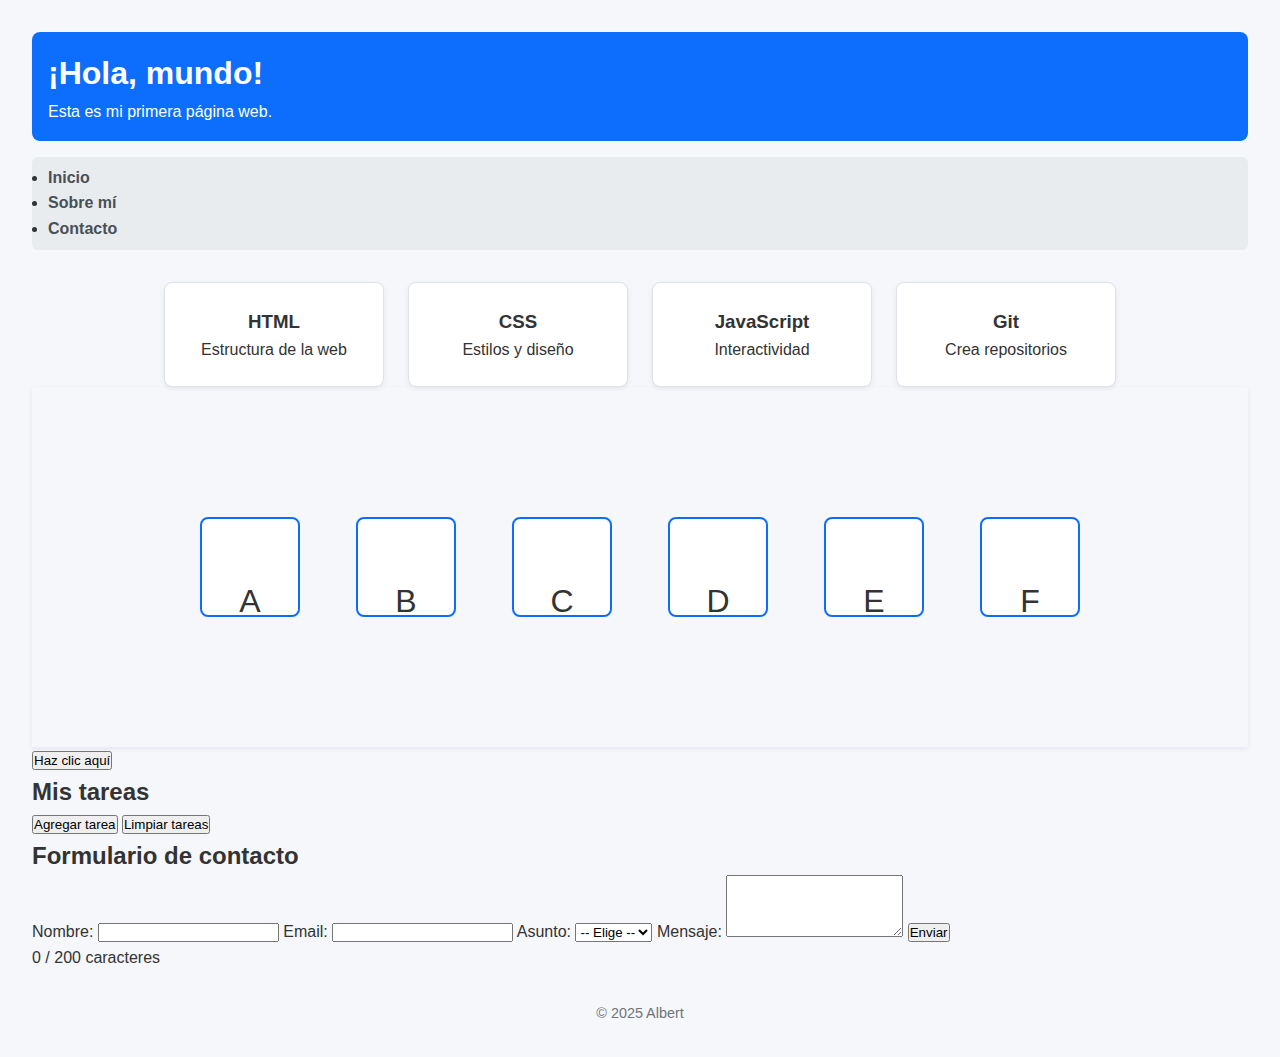
<file: index.html>
<!DOCTYPE html>
<html lang="es">

<head>
    <meta charset="UTF-8" />
    <meta name="viewport" content="width=device-width, initial-scale=1.0" />
    <title>Mi primera app web</title>
    <link rel="stylesheet" href="css/estilos.css" />
</head>
<script src="js/app.js"></script>

<body>
    <header>
        <h1>¡Hola, mundo!</h1>
        <p>Esta es mi primera página web.</p>
    </header>

    <nav>
        <ul>
            <li><a href="index.html">Inicio</a></li>
            <li><a href="sobre-mi.html">Sobre mí</a></li>
            <li><a href="contacto.html">Contacto</a></li>
        </ul>
    </nav>

    <main>
        <section class="tecnologias">
            <article class="tech-card">
                <h3>HTML</h3>
                <p>Estructura de la web</p>
            </article>
            <article class="tech-card">
                <h3>CSS</h3>
                <p>Estilos y diseño</p>
            </article>
            <article class="tech-card">
                <h3>JavaScript</h3>
                <p>Interactividad</p>
            </article>
            <article class="tech-card">
                <h3>Git</h3>
                <p>Crea repositorios</p>
            </article>
        </section>
        <section class="cajas-demo">
            <div class="tarjeta">A</div>
            <div class="tarjeta">B</div>
            <div class="tarjeta">C</div>
            <div class="tarjeta">D</div>
            <div class="tarjeta">E</div>
            <div class="tarjeta">F</div>
        </section>
        <button id="btnSaludar">Haz clic aquí</button>
        <p id="resultado"></p>
        <p id="resultado2"></p>
        <h2>Mis tareas</h2>
        <ul id="lista-tareas"></ul>
        <button id="btn-agregar">Agregar tarea</button>
        <button id="btn-limpiar">Limpiar tareas</button>
        <h2>Formulario de contacto</h2>
        <form id="formulario-contacto">
            <label for="nombre">Nombre:</label>
            <input type="text" id="nombre" name="nombre" required>

            <label for="email">Email:</label>
            <input type="email" id="email" name="email" required>
            <label for="asunto">Asunto:</label>
            <select id="asunto" name="asunto" required>
                <option value="">-- Elige --</option>
                <option value="consulta">Consulta</option>
                <option value="soporte">Soporte</option>
                <option value="otro">Otro</option>
            </select>
            <label for="mensaje">Mensaje:</label>
            <textarea id="mensaje" name="mensaje" rows="4" required></textarea>

            <button type="submit">Enviar</button>
        </form>
        <div id="contador">0 / 200 caracteres</div>

        <div id="mensaje-enviado" style="display: none; margin-top: 1rem; color: green; font-weight: bold;">
            ¡Gracias! Tu mensaje ha sido recibido.
        </div>
    </main>

    <footer>
        <p>&copy; 2025 Albert</p>
    </footer>
</body>

</html>
</file>
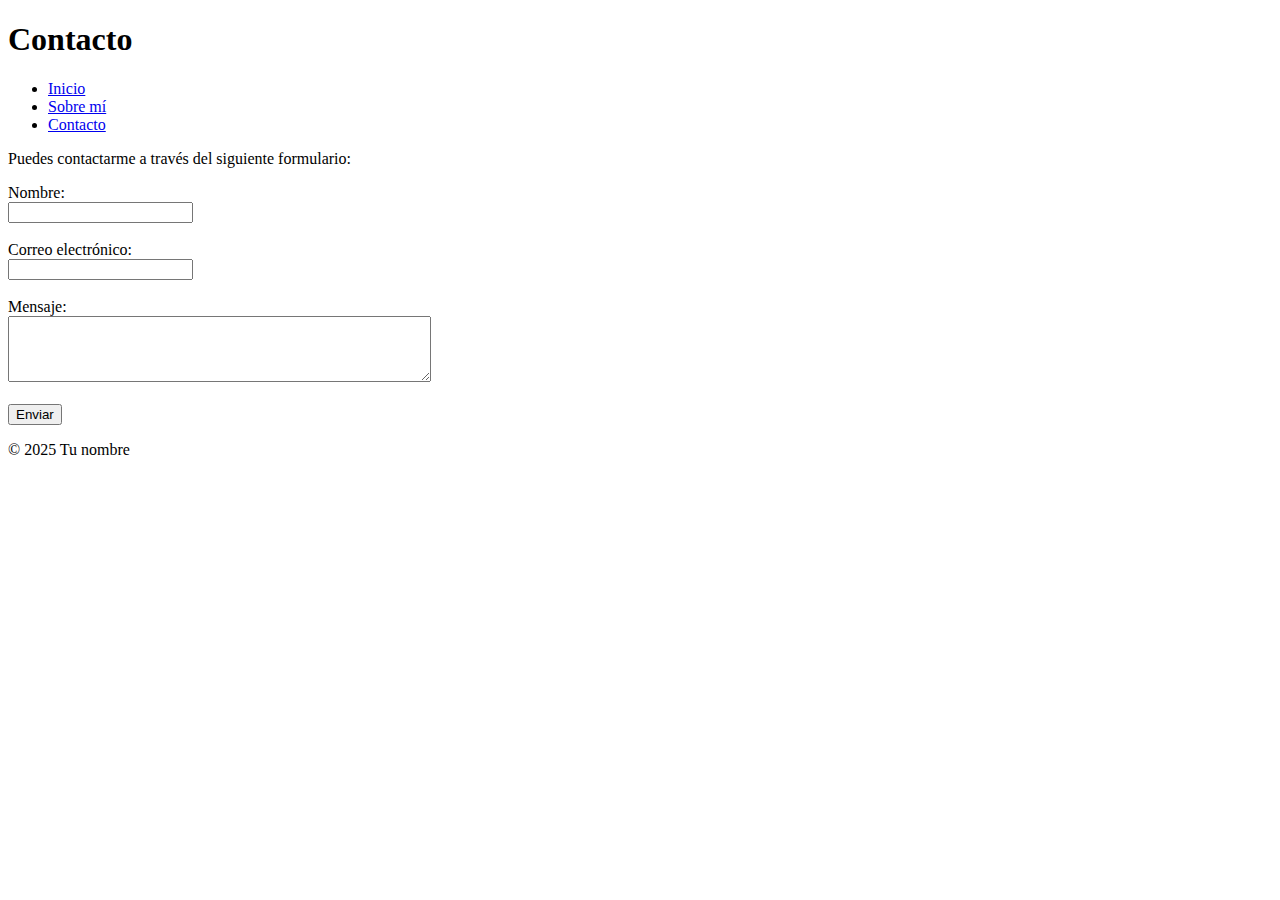
<file: contacto.html>
<!DOCTYPE html>

<html lang="es">

<head>
    <meta charset="UTF-8" />
    <title>Contacto</title>
</head>

<body>
    <header>
        <h1>Contacto</h1>
    </header>
    <nav>
        <ul>
            <li><a href="index.html">Inicio</a></li>
            <li><a href="sobre-mi.html">Sobre mí</a></li>
            <li><a href="contacto.html">Contacto</a></li>
        </ul>
    </nav>
    <main>
        <p>Puedes contactarme a través del siguiente formulario:</p>
        <form action="#" method="post">
            <label for="name">Nombre:</label><br>
            <input type="text" id="name" name="name" required><br><br>
            <label for="email">Correo electrónico:</label><br>
            <input type="email" id="email" name="email" required><br><br>
            <label for="message">Mensaje:</label><br>
            <textarea id="message" name="message" rows="4" cols="50" required></textarea><br><br>
            <button type="submit">Enviar</button>
        </form>
    </main>
    <footer>
        <p>&copy; 2025 Tu nombre</p>
    </footer>
</body>

</html>
</file>
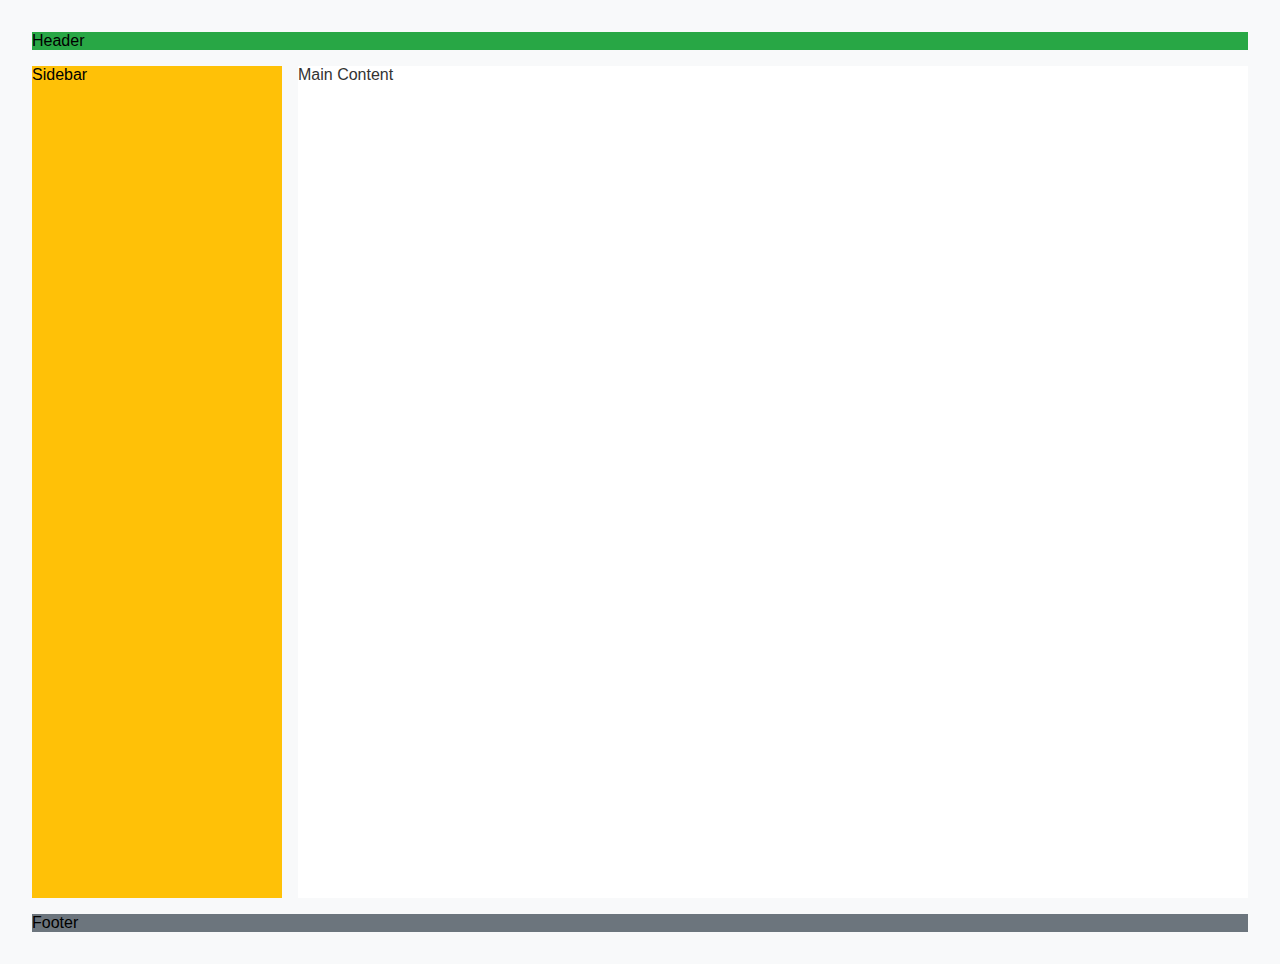
<file: grid-demo.html>
<!DOCTYPE html>
<html lang="es">

<head>
    <meta charset="UTF-8" />
    <meta name="viewport" content="width=device-width, initial-scale=1.0" />
    <title>Demo de CSS Grid</title>
    <link rel="stylesheet" href="css/grid-demo.css">
</head>

<body>
    <div class="contenedor-grid">
        <div class="item header">Header</div>
        <div class="item sidebar">Sidebar</div>
        <div class="item main">Main Content</div>
        <div class="item footer">Footer</div>
    </div>
</body>

</html>
</file>
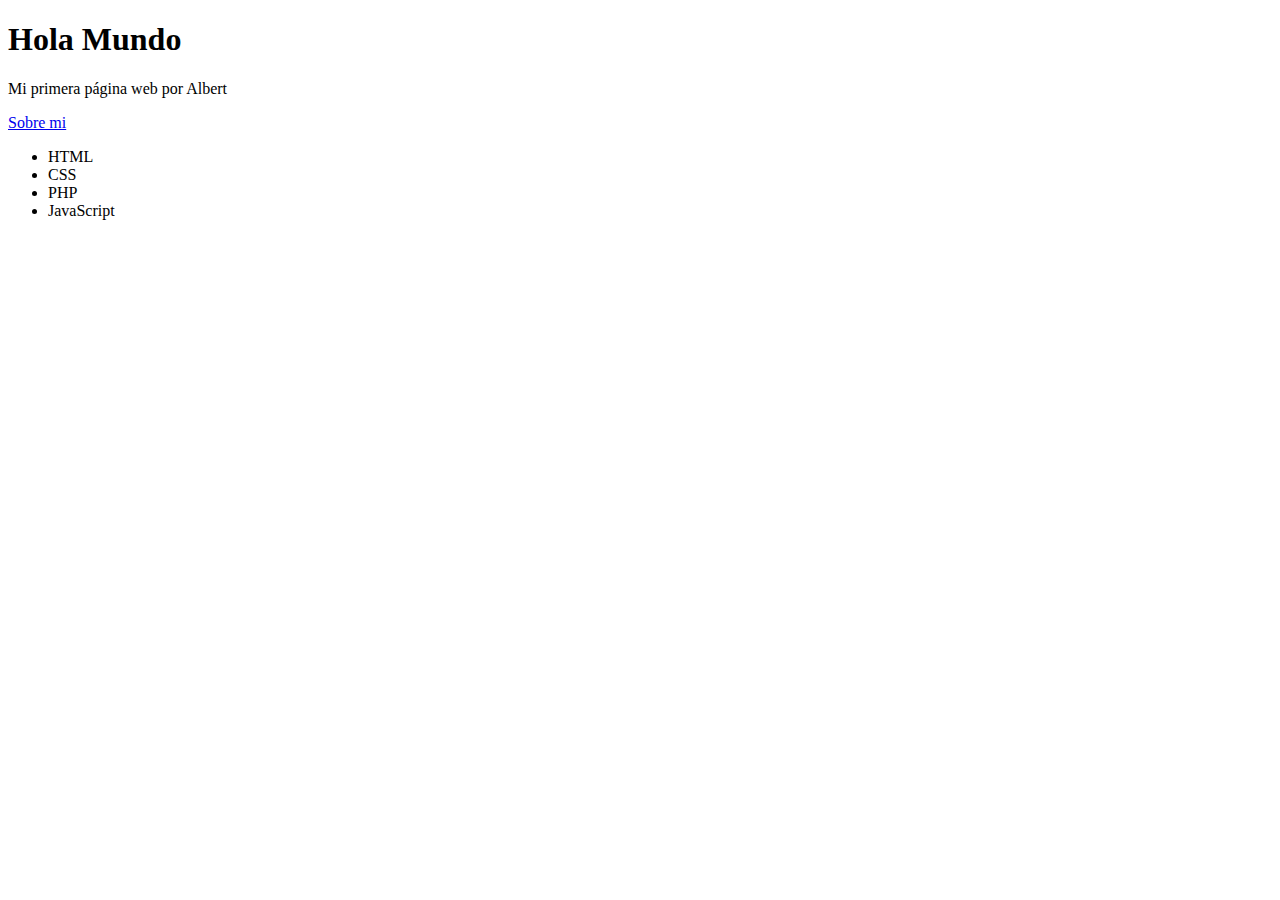
<file: index-back.html>
<!DOCTYPE html>
<html lang="es">

<head>
    <meta charset="UTF-8" />
    <title>Mi primera app web por Albert</title>
</head>

<body>
    <h1>Hola Mundo</h1>
    <p>Mi primera página web por Albert</p>
    <p><a href="sobre-mi.html">Sobre mi</a></p>
    <ul>
        <li>HTML</li>
        <li>CSS</li>
        <li>PHP</li>
        <li>JavaScript</li>
    </ul>
</body>

</html>
</file>
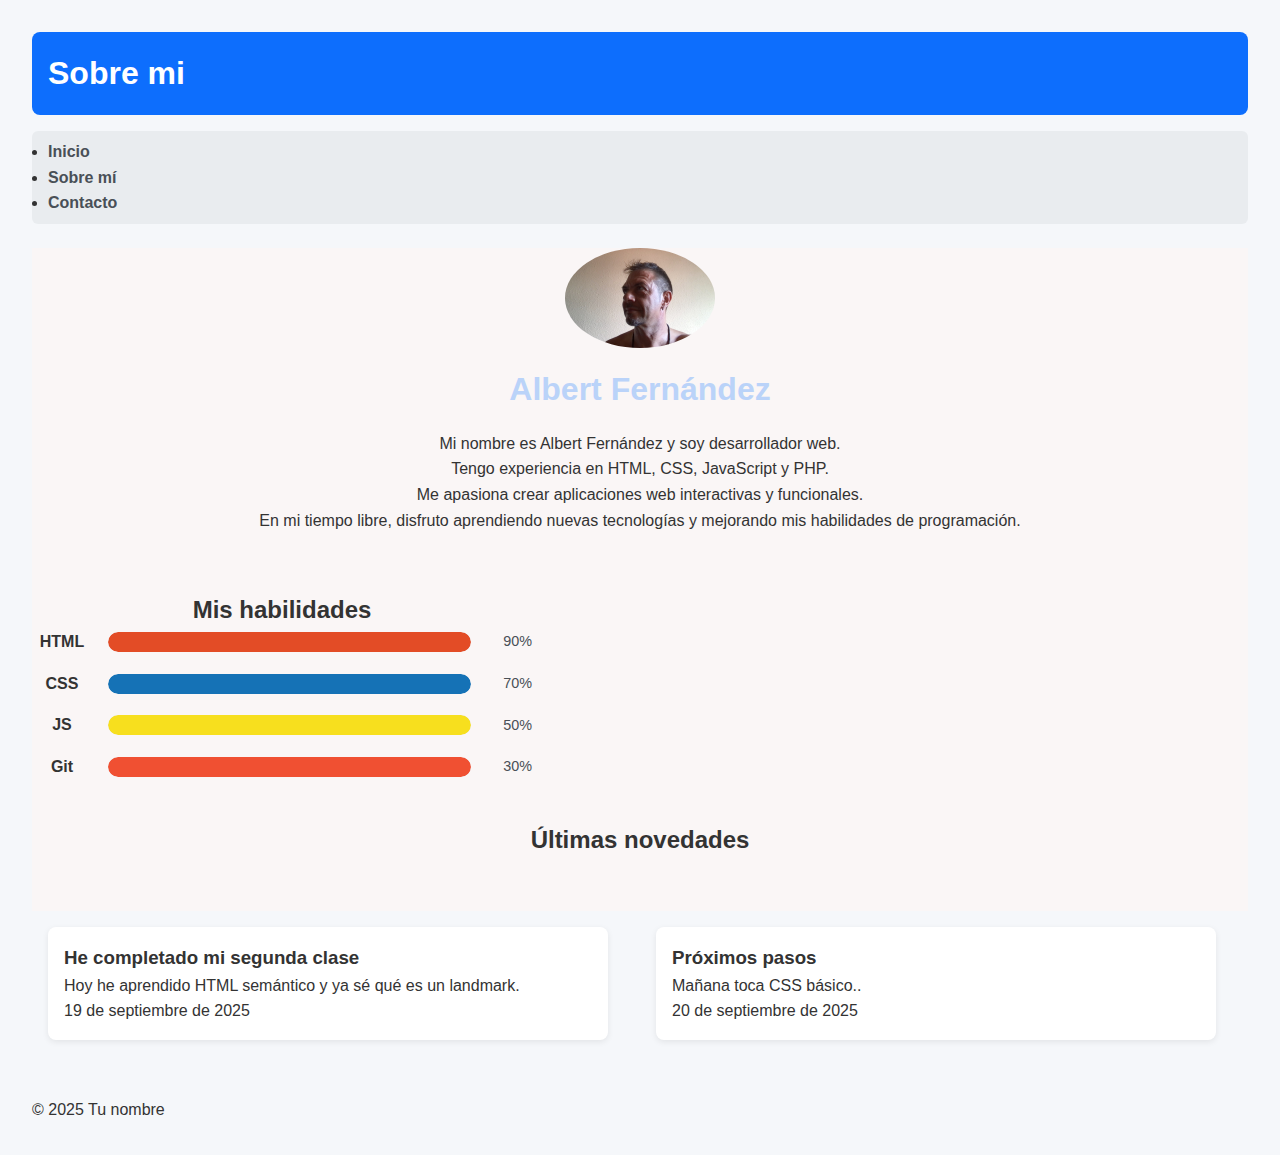
<file: sobre-mi.html>
<!DOCTYPE html>
<html lang="es">

<head>
    <title> Sobre mi </title>
    <meta charset="UTF-8" />
    <meta name="viewport" content="width=device-width, initial-scale=1.0" />
    <link rel="stylesheet" href="css/sobre-mi.css" />
</head>

<body>
    <header>

        <h1> Sobre mi </h1>

    </header>

    <nav>
        <ul>
            <li><a href="index.html">Inicio</a></li>
            <li><a href="sobre-mi.html">Sobre mí</a></li>
            <li><a href="contacto.html">Contacto</a></li>
        </ul>
    </nav>
    <main>
        <img src="images/perfil.jpg" alt="Foto de Albert Fernández" width="200" />
        <h1 class="nombre">Albert Fernández</h1>
        <p> Mi nombre es Albert Fernández y soy desarrollador web. </p>
        <p> Tengo experiencia en HTML, CSS, JavaScript y PHP. </p>
        <p> Me apasiona crear aplicaciones web interactivas y funcionales. </p>
        <p> En mi tiempo libre, disfruto aprendiendo nuevas tecnologías y mejorando mis habilidades de programación.</p>
        <br>
        <section class="habilidades">
            <h2>Mis habilidades</h2>

            <div class="barra">
                <span class="etiqueta">HTML</span>
                <div class="progreso">
                    <div class="relleno html"></div>
                </div>
                <span class="porcentaje">90%</span>
            </div>

            <div class="barra">
                <span class="etiqueta">CSS</span>
                <div class="progreso">
                    <div class="relleno css"></div>
                </div>
                <span class="porcentaje">70%</span>
            </div>

            <div class="barra">
                <span class="etiqueta">JS</span>
                <div class="progreso">
                    <div class="relleno js"></div>
                </div>
                <span class="porcentaje">50%</span>
            </div>

            <div class="barra">
                <span class="etiqueta">Git</span>
                <div class="progreso">
                    <div class="relleno git"></div>
                </div>
                <span class="porcentaje">30%</span>
            </div>
        </section>
        <br>







        <section>

            <h2>Últimas novedades</h2>
            <br><br>
            <div class="novedades">
                <div class="item">
                    <article>
                        <h3>He completado mi segunda clase</h3>
                        <p>Hoy he aprendido HTML semántico y ya sé qué es un landmark.</p>
                        <time datetime="2025-09-19">19 de septiembre de 2025</time>
                    </article>
                </div>

                <div class="item">
                    <article>
                        <h3>Próximos pasos</h3>
                        <p>Mañana toca CSS básico..</p>
                        <time datetime="2025-09-20">20 de septiembre de 2025</time>
                    </article>
                </div>



        </section>
        </div>

    </main>
    <br>
    <footer>
        <p>&copy; 2025 Tu nombre</p>
    </footer>
</body>

</html>
</file>
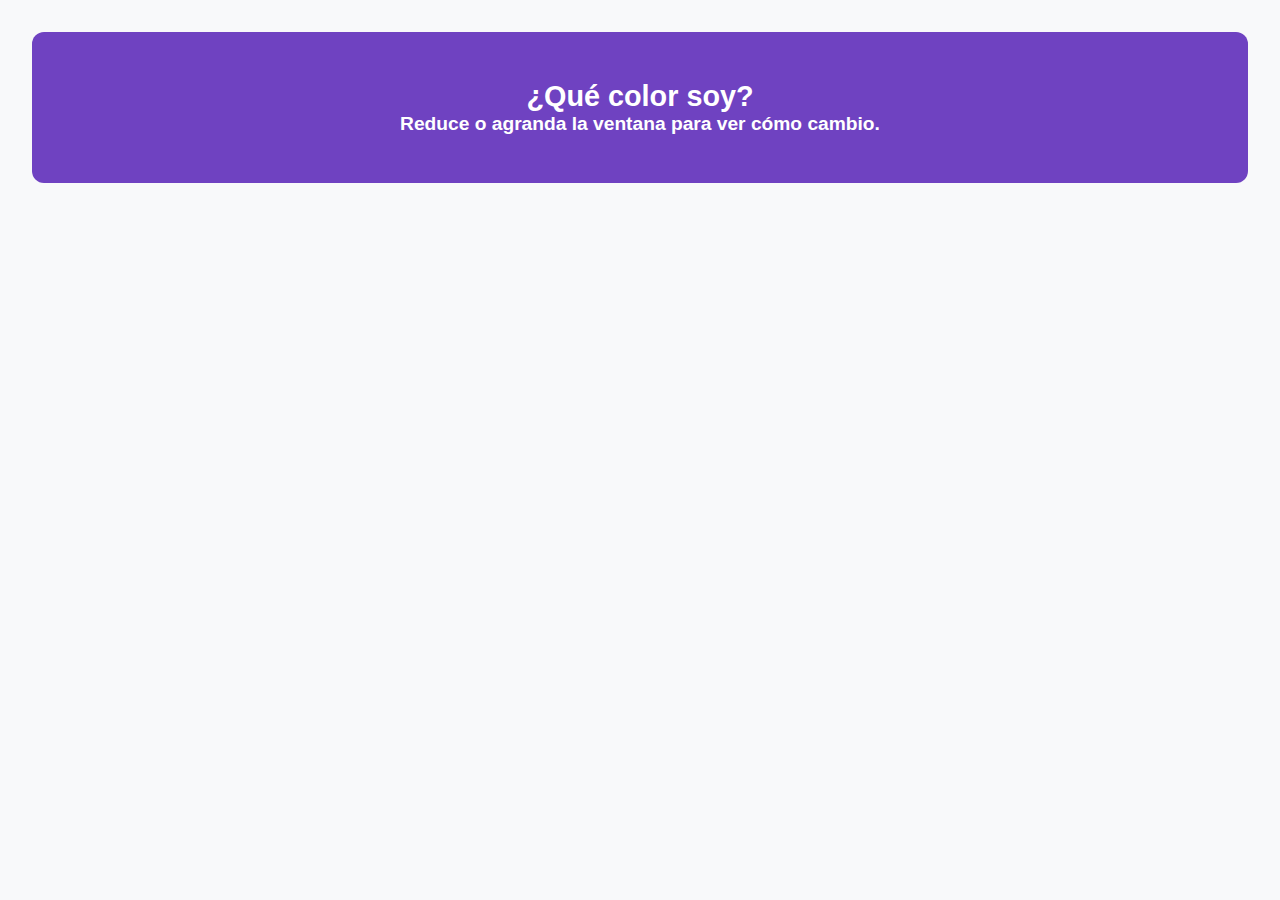
<file: ejercicio1/ejercicio-if.html>
<!DOCTYPE html>
<html lang="es">

<head>
    <meta charset="UTF-8" />
    <meta name="viewport" content="width=device-width, initial-scale=1.0" />
    <title>Ejercicio @media = if</title>
    <link rel="stylesheet" href="ejercicio-if.css">
</head>

<body>
    <div class="contenedor">
        <h2>¿Qué color soy?</h2>
        <p>Reduce o agranda la ventana para ver cómo cambio.</p>
    </div>
</body>

</html>
</file>
<file: css/grid-demo.css>
* {
    box-sizing: border-box;
    margin: 0;
    padding: 0;
}

body {
    font-family: Arial, sans-serif;
    background: #f8f9fa;
    padding: 2rem;
}

.contenedor-grid {
    display: grid;
    grid-template-columns: 250px 1fr;
    grid-template-rows: auto 1fr auto;
    grid-template-areas:
        "header header"
        "sidebar main"
        "footer footer";
    min-height: 100vh;
    gap: 1rem;
}

.header {
    grid-area: header;
    background: #28a745;
}

.sidebar {
    grid-area: sidebar;
    background: #ffc107;
}

.main {
    grid-area: main;
    background: #ffffff;
    color: #333;
}

.footer {
    grid-area: footer;
    background: #6c757d;
}

.item {
    transition: transform 0.3s ease;
}

.item:hover {
    transform: scale(1.05);
}

@media (max-width: 768px) {
    .contenedor-grid {
        grid-template-columns: 1fr;
        grid-template-areas:
            "header"
            "sidebar"
            "main"
            "footer";
    }
}
</file>
<file: css/sobre-mi.css>
* {
    margin: 0;
    padding: 0;
    box-sizing: border-box;
}

/* 2. Body */
body {
    font-family: Arial, sans-serif;
    background-color: #f5f7fa;
    color: #333;
    line-height: 1.6;
    padding: 2rem;
}

/* 3. Encabezado */
header {
    background-color: #0d6efd;
    color: #fff;
    padding: 1rem;
    border-radius: 8px;
    margin-bottom: 1rem;
}



article {
    background: #fff;
    box-shadow: 0 2px 6px rgba(0, 0, 0, 0.08);
    padding: 1rem;
    border-radius: 8px;
    margin-bottom: 1rem;
}

img {
    border-radius: 50%;
    width: 150px;
}

.nombre {
    font-size: 2rem;
    color: #bad3f9;
    margin-top: 0.5rem;
    margin-bottom: 1rem;
}

.nombre:hover {
    color: #fc0d29;

}

nav {
    background-color: #e9ecef;
    padding: 0.5rem 1rem;
    border-radius: 6px;
    margin-bottom: 1.5rem;
}

nav a {
    color: #495057;
    text-decoration: none;
    margin-right: 1rem;
    font-weight: bold;
}

nav a:hover {
    color: #0d6efd;
    text-decoration: underline;
}

main {
    background-color: #faf6f6;
    text-align: center;

}

.habilidades {
    margin-top: 2rem;
    max-width: 500px;
}

.barra {
    display: flex;
    align-items: center;
    gap: 1rem;
    margin-bottom: 1rem;
}

.etiqueta {
    flex: 0 0 60px;
    /* ancho fijo para la palabra */
    font-weight: bold;
}

.progreso {
    flex: 1;
    /* ocupa todo el espacio restante */
    background: #e9ecef;
    height: 20px;
    border-radius: 10px;
    overflow: hidden;
}

.relleno {
    height: 100%;
    border-radius: 10px;
    transition: width 0.4s ease;
    animation: cargar 1s ease-out forwards;
}

@keyframes cargar {
    from {
        width: 0;
    }

    to {
        width: var(--ancho, 100%);
    }
}

/* Colores de cada habilidad */
.html {
    --ancho: 90%;
    background: #e34c26;
}

.css {
    --ancho: 70%;
    background: #1572b6;
}

.js {
    --ancho: 50%;
    background: #f7df1e;
    color: #000;
}

.git {
    --ancho: 30%;
    background: #f05032;
}

.porcentaje {
    flex: 0 0 45px;
    text-align: right;
    font-size: 0.9rem;
    color: #495057;
}


.barra:hover .relleno {
    filter: brightness(1.1);

}

.novedades {
    background-color: #f5f7fa;
    display: grid;
    grid-template-columns: 1fr 1fr;
    grid-template-rows: auto;
    grid-template-areas:

        "item item item";
    /* 3 columnas iguales */
    gap: 1rem;
    /* espacio entre celdas */

}

.item {
    background-color: #f5f7fa;
    padding: 1rem;
    text-align: left;
}

@media (max-width: 768px) {
    .novedades {
        grid-template-columns: 1fr;
        grid-template-areas:
            "item"
            "item"
            "item";
    }
}
</file>
<file: ejercicio1/ejercicio-if.css>
* {
    box-sizing: border-box;
    margin: 0;
    padding: 0;
}

body {
    font-family: Arial, sans-serif;
    padding: 2rem;
    background: #f8f9fa;
}

.contenedor {
    padding: 3rem;
    text-align: center;
    border-radius: 12px;
    font-size: 1.2rem;
    color: white;
    font-weight: bold;

    /* ESTILO BASE: "else" → se aplica SIEMPRE, a menos que un "if" lo sobreescriba */
    background: #0d6efd;
    /* azul */
}

/* "if (min-width: 600px)" */
@media (min-width: 600px) {
    .contenedor {
        background: #198754;
        /* verde */
    }
}

/* "if (min-width: 1000px)" */
@media (min-width: 1000px) {
    .contenedor {
        background: #6f42c1;
        /* morado */
    }
}
</file>
<file: css/estilos.css>
/* 1. Reset rápido */
* {
    box-sizing: border-box;
    margin: 0;
    padding: 0;
}

/* 2. Body */
body {
    font-family: Arial, sans-serif;
    background-color: #f5f7fa;
    color: #333;
    line-height: 1.6;
    padding: 2rem;
}

/* 3. Encabezado */
header {
    background-color: #0d6efd;
    color: #fff;
    padding: 1rem;
    border-radius: 8px;
    margin-bottom: 1rem;
}

/* 4. Navegación */
nav {
    background-color: #e9ecef;
    padding: 0.5rem 1rem;
    border-radius: 6px;
    margin-bottom: 1.5rem;
}

nav a {
    color: #495057;
    text-decoration: none;
    margin-right: 1rem;
    font-weight: bold;
}

nav a:hover {
    color: #0d6efd;
    text-decoration: underline;
}

.destacado {
    background-color: #fff3cd;
    display: inline-block;
    padding: 0.25rem 0.75rem;
    border-left: 5px solid #ffc107;
}

main ul {
    list-style: none;
    /* quita viñetas */
    padding-left: 0;
}

main li {
    background-color: #e7f5ff;
    margin-bottom: 0.5rem;
    padding: 0.5rem 1rem;
    border-radius: 4px;
}

.tarjeta {
    background: #ffffff;
    border: 2px solid #0d6efd;
    padding: 2rem;
    margin: 1rem;
    width: 100px;
    height: 100px;
    text-align: center;
    line-height: 100px;
    /* centra texto verticalmente */
    font-size: 2rem;
    border-radius: 8px;
}

.cajas-demo {
    display: flex;
    flex-wrap: wrap;
    justify-content: center;
    /* eje principal (horizontal) */
    align-items: center;
    /* eje transversal (vertical) */
    gap: 1.5rem;
    /* espacio entre tarjetas */
    min-height: 40vh;
    /* altura para ver centrado */
    box-shadow: 0 2px 5px rgba(42, 14, 97, 0.07);
}

.tecnologias {
    display: flex;
    flex-wrap: wrap;
    gap: 1.5rem;
    justify-content: center;
    margin-top: 2rem;
}

.tech-card {
    background: #fff;
    border: 1px solid #dee2e6;
    border-radius: 8px;
    padding: 1.5rem;
    width: 220px;
    text-align: center;
    box-shadow: 0 2px 5px rgba(0, 0, 0, .07);
    transition: transform .2s;

}

.tech-card:hover {
    transform: translateY(-4px);
    flex: 1 1 200px;
    /* crecer | encoger | base 200px */
}

.centro-flex {
    display: flex;
    justify-content: center;
    align-items: center;
}

footer {
    text-align: center;
    margin-top: 2rem;
    font-size: 0.9rem;
    color: #6c757d;
}
</file>
